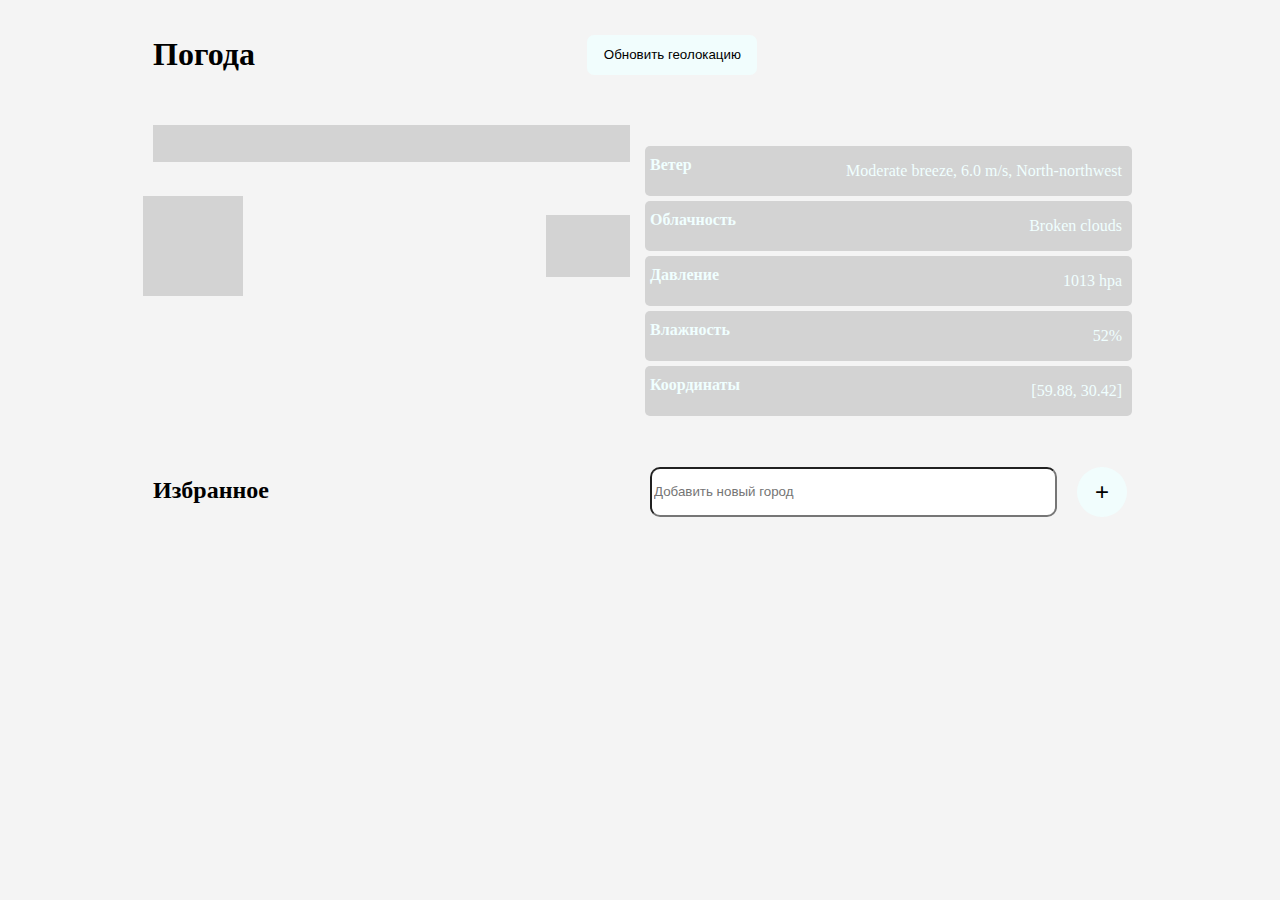
<file: index.html>
<!DOCTYPE html>
<html lang="ru">
<head>
    <meta charset="UTF-8">
    <title>Wether</title>
    <link rel="stylesheet" href="style.css">

</head>


<body>
<header>
    <div class="update d1">
        <h1>Погода</h1>
        <button class="update_button_desktop">Обновить геолокацию</button>
        <button class="update_button_mobile"></button>
    </div>
</header>
<main>
    <div class="d1 current_city">
        <div class="current_city_main_info">
            <h2 class="h loading" id="current_city_name">Saint petersburg</h2>
            <div class="current_city_weather">
                <img id="current_city_weather_icon"class="loading" src="img/none.png"/>
                <p id="current_city_temperature" class="loading">5°C</p>
            </div>
        </div>
        <ul class="cities_property_list">
            <li class="l1 loading">
                <h4>Ветер</h4>
                <p id="current_city_wind_value">Moderate breeze, 6.0 m/s, North-northwest</p>
            </li>
            <li class="l1 loading">
                <h4>Облачность</h4>
                <p id="current_city_cloudiness_value">Broken clouds</p>
            </li>
            <li class="l1 loading">
                <h4>Давление</h4>
                <p id="current_city_pressure_value">1013 hpa</p>
            </li>
            <li class="l1 loading">
                <h4>Влажность</h4>
                <p id="current_city_humidity_value">52%</p>
            </li>
            <li class="l1 loading">
                <h4>Координаты</h4>
                <p id="current_city_coords_value">[59.88, 30.42]</p>
            </li>
        </ul>
    </div>

    <div class="toolbar">
        <h2>Избранное</h2>
        <form class="add">
            <input type="text" class="inp" name="inp" placeholder="Добавить новый город">
            <button class="del">+</button>
        </form>
    </div>
    <ul class="cities-list">


    </ul>

</main>

<template id="city-template">
    <li class="d1 cities_list_city">
        <div class="d2">
            <h3 class="h" id="city_name">Saint petersburg</h3>
            <div class="d1_1">
                <p id="temperature_value" class="loading">5°C</p>
                <img id="weather-icon" class="loading" src="img/none.png"/>
            </div>
            <button class="del">X</button>
        </div>
        <ul class="cities_property_list">
            <li class="l1 loading"><h4>Ветер</h4>
                <p id="wind_value">Moderate breeze, 6.0 m/s, North-northwest</p></li>
            <li class="l1 loading"><h4>Облачность</h4>
                <p id="cloudiness_value">Broken clouds</p></li>
            <li class="l1 loading"><h4>Давление</h4>
                <p id="pressure_value">1013 hpa</p></li>
            <li class="l1 loading"><h4>Влажность</h4>
                <p id="humidity_value">52%</p></li>
            <li class="l1 loading"><h4>Координаты</h4>
                <p id="coords_value">[59.88, 30.42]</p></li>
        </ul>
    </li>
</template>


<script src="index.js"></script>
</body>
</html>
</file>
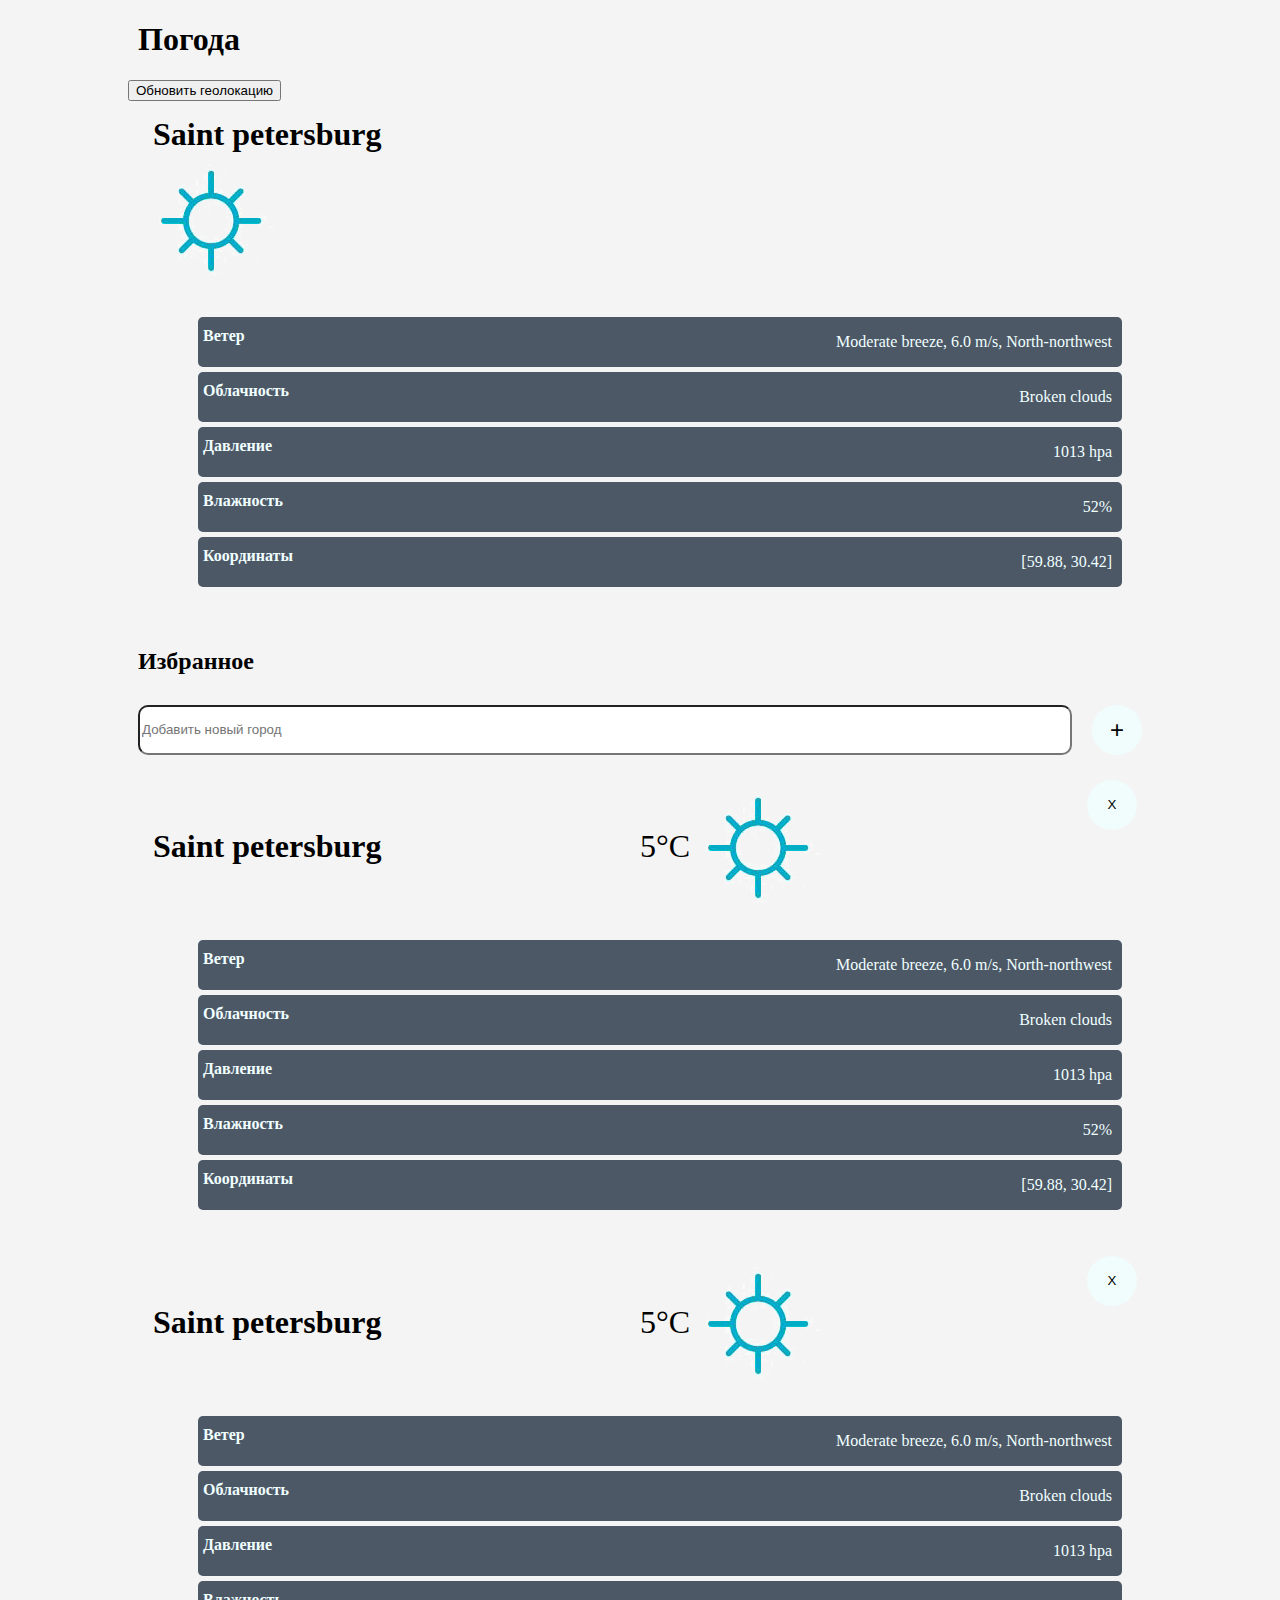
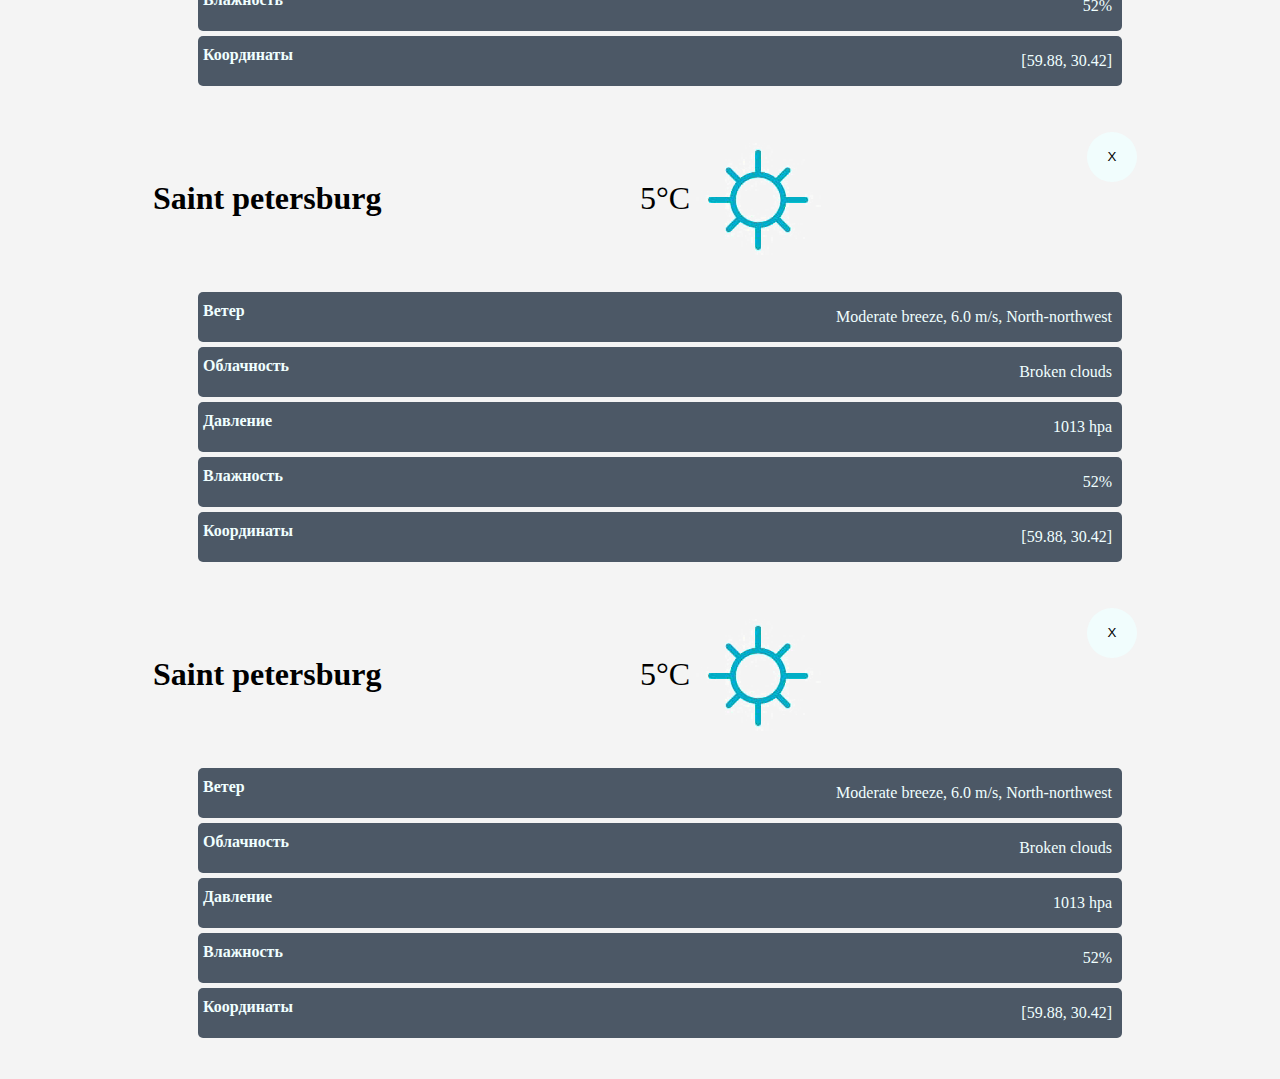
<file: main.html>
<!DOCTYPE html>
<html lang="ru">
<head>
    <meta charset="UTF-8">
    <title>Wether</title>
    <link rel="stylesheet" href="style.css">
</head>
<body>
<div class="top_d">
    <h1>Погода</h1>
    <button class="top_b">Обновить геолокацию</button>
</div>
<div class="d1 main_d">
    <div class="main_d2 ">
        <h2 class="h">Saint petersburg</h2>
        <img src="img/icon_1.png"/>
    </div>
    <div class="d3">
        <ul class="u1">
            <li class="l1"><h4>Ветер</h4><p>Moderate breeze, 6.0 m/s, North-northwest</p></li>
            <li class="l1"><h4>Облачность</h4><p>Broken clouds</p></li>
            <li class="l1"><h4>Давление</h4><p>1013 hpa</p></li>
            <li class="l1"><h4>Влажность</h4><p>52%</p></li>
            <li class="l1"><h4>Координаты</h4><p>[59.88, 30.42]</p></li>
        </ul>
    </div>
</div>
<div>
    <div class="bottom">
        <div class="chosen">
            <h2>Избранное</h2>
            <div class="add">
                <input type="text" class="inp" placeholder="Добавить новый город">
                <button class="del">+</button>
            </div>
        </div>
        <div class="bottom_d">
            <div class="d1">
                <div class="d2">
                    <h3 class="h">Saint petersburg</h3>
                    <div class="d1_1">
                        <p> 5°C</p>
                        <img src="img/icon_1.png"/>
                    </div>
                    <button class="del">X</button>
                </div>
                <div class="d3">
                    <ul class="u1">
                        <li class="l1"><h4>Ветер</h4><p>Moderate breeze, 6.0 m/s, North-northwest</p></li>
                        <li class="l1"><h4>Облачность</h4><p>Broken clouds</p></li>
                        <li class="l1"><h4>Давление</h4><p>1013 hpa</p></li>
                        <li class="l1"><h4>Влажность</h4><p>52%</p></li>
                        <li class="l1"><h4>Координаты</h4><p>[59.88, 30.42]</p></li>
                    </ul>
                </div>
            </div>
            <div class="d1">
                <div class="d2">
                    <h3 class="h">Saint petersburg</h3>
                    <div class="d1_1">
                        <p> 5°C</p>
                        <img src="img/icon_1.png"/>
                    </div>
                    <button class="del">X</button>
                </div>
                <div class="d3">
                    <ul class="u1">
                        <li class="l1"><h4>Ветер</h4><p>Moderate breeze, 6.0 m/s, North-northwest</p></li>
                        <li class="l1"><h4>Облачность</h4><p>Broken clouds</p></li>
                        <li class="l1"><h4>Давление</h4><p>1013 hpa</p></li>
                        <li class="l1"><h4>Влажность</h4><p>52%</p></li>
                        <li class="l1"><h4>Координаты</h4><p>[59.88, 30.42]</p></li>
                    </ul>
                </div>
            </div>
            <div class="d1">
                <div class="d2">
                    <h3 class="h">Saint petersburg</h3>
                    <div class="d1_1">
                        <p> 5°C</p>
                        <img src="img/icon_1.png"/>
                    </div>
                    <button class="del">X</button>
                </div>
                <div class="d3">
                    <ul class="u1">
                        <li class="l1"><h4>Ветер</h4><p>Moderate breeze, 6.0 m/s, North-northwest</p></li>
                        <li class="l1"><h4>Облачность</h4><p>Broken clouds</p></li>
                        <li class="l1"><h4>Давление</h4><p>1013 hpa</p></li>
                        <li class="l1"><h4>Влажность</h4><p>52%</p></li>
                        <li class="l1"><h4>Координаты</h4><p>[59.88, 30.42]</p></li>
                    </ul>
                </div>
            </div>
            <div class="d1">
                <div class="d2">
                    <h3 class="h">Saint petersburg</h3>
                    <div class="d1_1">
                        <p> 5°C</p>
                        <img src="img/icon_1.png"/>
                    </div>
                    <button class="del">X</button>
                </div>
                <div class="d3">
                    <ul class="u1">
                        <li class="l1"><h4>Ветер</h4><p>Moderate breeze, 6.0 m/s, North-northwest</p></li>
                        <li class="l1"><h4>Облачность</h4><p>Broken clouds</p></li>
                        <li class="l1"><h4>Давление</h4><p>1013 hpa</p></li>
                        <li class="l1"><h4>Влажность</h4><p>52%</p></li>
                        <li class="l1"><h4>Координаты</h4><p>[59.88, 30.42]</p></li>
                    </ul>
                </div>
            </div>
        </div>
    </div>
</div>
</body>
</html>
</file>
<file: style.css>
body {
    display: grid;
    background-color: #f4f4f4;
}

h1 {
    margin-left: 10px;
}

h2 {
    margin-left: 10px;
}

.d1 {
    display: grid;
    /*background-color: lightgray;*/
    border-radius: 10px;
    margin: 10px;
    padding: 5px;
}

.d2 {
    display: grid;
    grid-template-columns: 50% 25% 25%;
}

.d3 {

    margin: 10px;
}

.cities_property_list {
    padding-left: 0px;
}

li {
    list-style: none;
}

.l1 {
    background-color: #4c5866 ;
    margin: 5px;
    border-radius: 5px;
    padding-right: 10px;
    display: flex;

}

.l1 p {
    margin-left: auto;
    color: azure;
}

.l1 h4 {
    color: azure;
    margin: 10px 5px;
}

.update{
    display: grid;
    grid-template-columns: 40% 60%;
}

.update_button_desktop {
    width: 170px;
    height: 40px;
    border-radius: 7px;
    font-size: 10pt;
    background-color: #f1fdfd;
    border: none;
    outline: none;
}

.update_button_desktop:hover { background: #8affff; }
.update_button_desktop:active { background: #24c7d6; }

.update_button_mobile{
    width: 25px;
    height: 25px;
    background-image: url("img/refresh.png");
    background-repeat: no-repeat;
    background-size: 100%;
    background-color: transparent;
    border: none;
    outline: none;
    display: none;
}

.cities-list {
    display: grid;
    grid-template-columns: 50% 50%;
    padding: 0px;

}

.current_city {
    grid-template-columns: 50% 50%;

}

.d1 .h{
    margin: auto 10px;
    font-size: xx-large;
}

.cities-list .d1 .d2 img{
    width: 50px;
    height: 50px;
}

.d1_1{
    display: flex;

}

.d1_1 p {
    font-size: xx-large;
}

.d1_1 *{
    margin: auto 0;
}

.del {
    border-radius: 50%;
    height: 50px;
    width: 50px;
    margin-left: auto;
    background-color: #f1fdfd;
    border: none;
    user-select: none;
    outline: none;
}

.del:hover { background: #8affff; }
.del:active { background: #24c7d6; }


.toolbar {
    display: grid;
    border-radius: 10px;
    margin: 10px;
    padding: 5px;
    grid-template-columns: 50% 50%;
}

.inp {
    margin: 10px;
    border-radius: 10px;
    flex: auto;
    outline: none;
}

.add {
    display: flex;
    justify-content: flex-end;
}

.add button{
    margin: 10px;
    font-size: x-large;
}

.update {
    display: flex;
    justify-content: space-between;
    align-items: center;
    width: 60%;
}

.current_city_weather {
    display: flex;
    justify-content: space-between;
    align-items: center;
}

.current_city_weather img{
    width: 100px;
    height: 100px;
}

.current_city_weather p{
    font-size: 40pt;
    color: dimgray;
    margin-right: 10px;
}

@media screen and (min-width: 1024px) {
    body {
        margin: 0 10%;
    }
}

@media screen and (min-width: 1500px) {
    body {
        margin: 0 20%;
    }
}


@media screen and (max-width: 750px) {
    .current_city {
        grid-template-columns: 100%;
    }

    .cities-list {
        grid-template-columns: 100%;
    }

    .toolbar {
        grid-template-columns: 30% 70%;
    }

    .update_button_desktop{
        display: none;
    }

    .update_button_mobile {
        display: block;
    }
}

.loading{
    color: transparent !important;
    background-image: linear-gradient(100deg, lightgray 30%, #f6f7f8 50%, lightgray 70%) !important;
    background-size: 400% !important;
    animation: loading 1s ease-in-out infinite !important;
}

@keyframes loading {
    0% {
        background-position: 100% 50%;
    }
    100% {
        background-position: 0 50%;
    }

}
</file>
